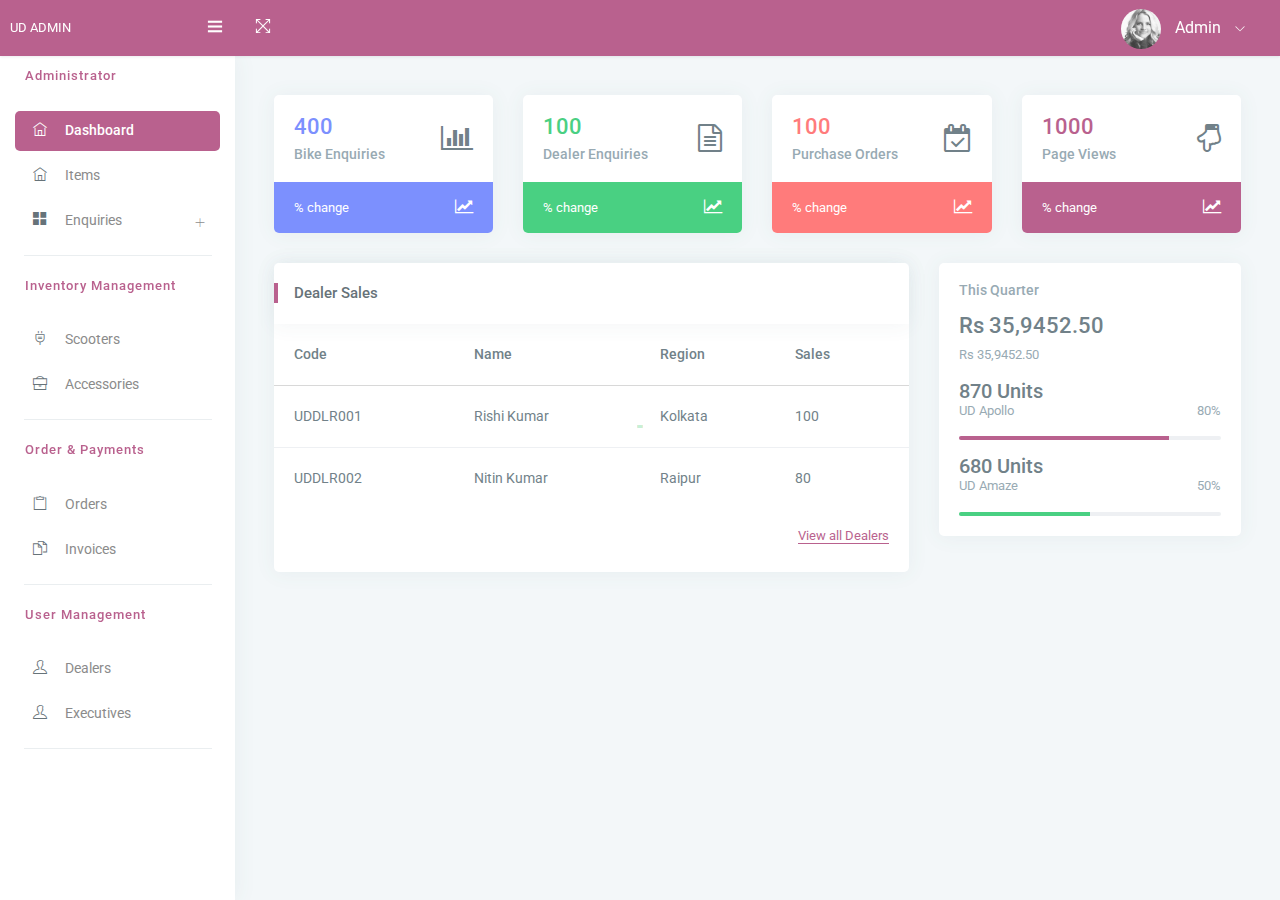
<file: ev-web-app/src/main/resources/templates/admin-dashboard.html>
<!DOCTYPE html>
<html lang="en" xmlns:th="http://www.thymeleaf.org">

<head>
    <title> UD Electric Admin </title>
      <meta charset="utf-8">
      <meta name="viewport" content="width=device-width, initial-scale=1.0, user-scalable=0, minimal-ui">
      <meta http-equiv="X-UA-Compatible" content="IE=edge" />
      <!-- Favicon icon -->
      <link rel="icon" href="assets/images/favicon.ico" type="image/x-icon">
      <!-- Google font-->     
      <link href="https://fonts.googleapis.com/css?family=Roboto:400,500" rel="stylesheet">
      <!-- Required Fremwork -->
      <link rel="stylesheet" type="text/css" href="../static/assets/css/bootstrap/css/bootstrap.min.css" th:href="@{/assets/css/bootstrap/css/bootstrap.min.css}">
      <!-- waves.css -->
      <link rel="stylesheet" href="../static/assets/pages/waves/css/waves.min.css" th:href="@{/assets/pages/waves/css/waves.min.css}" type="text/css" media="all">
      <!-- themify-icons line icon -->
      <link rel="stylesheet" type="text/css" href="../static/assets/icon/themify-icons/themify-icons.css" th:href="@{/assets/icon/themify-icons/themify-icons.css}">
      <!-- ico font -->
      <link rel="stylesheet" type="text/css" href="../static/assets/icon/icofont/css/icofont.css" th:href="@{/assets/icon/icofont/css/icofont.css}">
      <link rel="stylesheet" type="text/css"
	href="../static/assets/css/jquery.mCustomScrollbar.css" th:href="@{/assets/css/jquery.mCustomScrollbar.css}">
<!-- am chart export.css -->
<link rel="stylesheet"
	href="https://www.amcharts.com/lib/3/plugins/export/export.css"
	type="text/css" media="all" />
      <!-- Font Awesome -->
      <link rel="stylesheet" type="text/css" href="../static/assets/icon/font-awesome/css/font-awesome.min.css" th:href="@{/assets/icon/font-awesome/css/font-awesome.min.css}">
      <!-- Style.css -->
      <link rel="stylesheet" type="text/css" href="../static/assets/css/style.css" th:href="@{/assets/css/style.css}">
  </head>

<!-- Style.css -->
</head>

<body>
	<!-- Pre-loader start -->
	<div class="theme-loader">
		<div class="loader-track">
			<div class="preloader-wrapper">
				<div class="spinner-layer spinner-blue">
					<div class="circle-clipper left">
						<div class="circle"></div>
					</div>
					<div class="gap-patch">
						<div class="circle"></div>
					</div>
					<div class="circle-clipper right">
						<div class="circle"></div>
					</div>
				</div>
				<div class="spinner-layer spinner-red">
					<div class="circle-clipper left">
						<div class="circle"></div>
					</div>
					<div class="gap-patch">
						<div class="circle"></div>
					</div>
					<div class="circle-clipper right">
						<div class="circle"></div>
					</div>
				</div>

				<div class="spinner-layer spinner-yellow">
					<div class="circle-clipper left">
						<div class="circle"></div>
					</div>
					<div class="gap-patch">
						<div class="circle"></div>
					</div>
					<div class="circle-clipper right">
						<div class="circle"></div>
					</div>
				</div>

				<div class="spinner-layer spinner-green">
					<div class="circle-clipper left">
						<div class="circle"></div>
					</div>
					<div class="gap-patch">
						<div class="circle"></div>
					</div>
					<div class="circle-clipper right">
						<div class="circle"></div>
					</div>
				</div>
			</div>
		</div>
	</div>
	<!-- Pre-loader end -->
	<div id="pcoded" class="pcoded">
		<div class="pcoded-overlay-box"></div>
		<div class="pcoded-container navbar-wrapper">
			<nav class="navbar header-navbar pcoded-header">
				<div class="navbar-wrapper">
					<div class="navbar-logo">
						<a class="mobile-menu waves-effect waves-light"
							id="mobile-collapse" href="#!"> <i class="ti-menu"></i>
						</a>
						
						<a> UD Admin </a> <a
							class="mobile-options waves-effect waves-light"> <i
							class="ti-more"></i>
						</a>
					</div>

					<div class="navbar-container container-fluid">
						<ul class="nav-left">
							<li>
								<div class="sidebar_toggle">
									<a href="javascript:void(0)"><i class="ti-menu"></i></a>
								</div>
							</li>
							
							<li><a href="#!" onclick="javascript:toggleFullScreen()"
								class="waves-effect waves-light"> <i class="ti-fullscreen"></i>
							</a></li>
						</ul>
						<ul class="nav-right">
							
							<li class="user-profile header-notification"><a href="#!"
								class="waves-effect waves-light"> <img
									src="../static/assets/images/avatar-4.jpg" th:src="@{/assets/images/avatar-4.jpg}"class="img-radius"
									alt="User-Profile-Image"> <span>Admin</span> <i
									class="ti-angle-down"></i>
							</a>
								<ul class="show-notification profile-notification">
									<li class="waves-effect waves-light"><a href="#!"> <i
											class="ti-settings"></i> Settings
									</a></li>
									<li class="waves-effect waves-light"><a
										href="user-profile.html"> <i class="ti-user"></i> Profile
									</a></li>
									
									<li class="waves-effect waves-light"><a
										href="auth-normal-sign-in.html"> <i
											class="ti-layout-sidebar-left"></i> Logout
									</a></li>
								</ul></li>
						</ul>
					</div>
				</div>
			</nav>

			<div class="pcoded-main-container">
				<div class="pcoded-wrapper">
					<nav class="pcoded-navbar">
						<div class="sidebar_toggle">
							<a href="#"><i class="icon-close icons"></i></a>
						</div>
						<div class="pcoded-inner-navbar main-menu">

                            <div class="pcoded-navigation-label" >Administrator</div>
							<ul class="pcoded-item pcoded-left-item">
								<li class="active"><a th:href="@{/udadmin/dashboard}"
									class="waves-effect waves-dark"> <span class="pcoded-micon"><i
											class="ti-home"></i></span> <span class="pcoded-mtext"
										data-i18n="nav.dash.main">Dashboard</span> <span
										class="pcoded-mcaret"></span>
								</a></li>
								<li ><a th:href="@{/udadmin/items}"
									class="waves-effect waves-dark"> <span class="pcoded-micon"><i
											class="ti-home"></i></span> <span class="pcoded-mtext"
										data-i18n="nav.dash.main">Items</span> <span
										class="pcoded-mcaret"></span>
								</a></li>
								<li class="pcoded-hasmenu"><a href="javascript:void(0)"
									class="waves-effect waves-dark"> <span class="pcoded-micon"><i
											class="ti-layout-grid2-alt"></i></span> <span class="pcoded-mtext"
										data-i18n="nav.basic-components.main">Enquiries</span> <span
										class="pcoded-mcaret"></span>
								</a>
									<ul class="pcoded-submenu">
										<li ><a th:href="@{/udadmin/dealerenquiries}"
											class="waves-effect waves-dark"> <span
												class="pcoded-micon"><i class="ti-angle-right"></i></span> <span
												class="pcoded-mtext" data-i18n="nav.basic-components.alert">Dealers</span>
												<span class="pcoded-mcaret"></span>
										</a></li>
										
										<li ><a href="accordion.html"
											class="waves-effect waves-dark"> <span
												class="pcoded-micon"><i class="ti-angle-right"></i></span> <span
												class="pcoded-mtext" data-i18n="nav.basic-components.alert">Scooters</span>
												<span class="pcoded-mcaret"></span>
										</a></li>
										
									</ul></li>
									
							</ul>
							
							
							<div class="pcoded-navigation-label" >Inventory Management</div>
							<ul class="pcoded-item pcoded-left-item">
								<li><a href="index.html"
									class="waves-effect waves-dark"> <span class="pcoded-micon"><i
											class="ti-plug"></i></span> <span class="pcoded-mtext"
										data-i18n="nav.dash.main">Scooters</span> <span
										class="pcoded-mcaret"></span>
								</a></li>
								<li ><a href="index.html"
									class="waves-effect waves-dark"> <span class="pcoded-micon"><i
											class="ti-briefcase"></i></span> <span class="pcoded-mtext"
										data-i18n="nav.dash.main">Accessories</span> <span
										class="pcoded-mcaret"></span>
								</a></li>
								
							</ul>
							<div class="pcoded-navigation-label" >Order & Payments</div>
							<ul class="pcoded-item pcoded-left-item">
								<li><a href="index.html"
									class="waves-effect waves-dark"> <span class="pcoded-micon"><i
											class="ti-clipboard"></i></span> <span class="pcoded-mtext"
										data-i18n="nav.dash.main">Orders</span> <span
										class="pcoded-mcaret"></span>
								</a></li>
								<li ><a href="index.html"
									class="waves-effect waves-dark"> <span class="pcoded-micon"><i
											class="ti-files"></i></span> <span class="pcoded-mtext"
										data-i18n="nav.dash.main">Invoices</span> <span
										class="pcoded-mcaret"></span>
								</a></li>
								
							</ul>
							<div class="pcoded-navigation-label" >User Management</div>
							<ul class="pcoded-item pcoded-left-item">
								<li ><a href="index.html"
									class="waves-effect waves-dark"> <span class="pcoded-micon"><i
											class="ti-user"></i></span> <span class="pcoded-mtext"
										data-i18n="nav.dash.main">Dealers</span> <span
										class="pcoded-mcaret"></span>
								</a></li>
								<li><a href="index.html"
									class="waves-effect waves-dark"> <span class="pcoded-micon"><i
											class="ti-user"></i></span> <span class="pcoded-mtext"
										data-i18n="nav.dash.main">Executives</span> <span
										class="pcoded-mcaret"></span>
								</a></li>
								
							</ul>
						</div>
					</nav>
					<div class="pcoded-content">
					<!-- <div class="page-header">
                        <div class="page-block">
                            <div class="row align-items-center">
                               
                                <div class="col-md-12">
                                    <ul class="breadcrumb-title">
                                        <li class="breadcrumb-item">
                                            <a href="index.html"> <i class="fa fa-home"></i> Dashboard </a>
                                        </li>
                                        
                                    </ul>
                                </div>
                            </div>
                        </div>
                    </div> -->
						<!-- Page-header end -->
						<div class="pcoded-inner-content">
							<!-- Main-body start -->
							<div class="main-body">
								
								<div class="page-wrapper">
									<!-- Page-body start -->
									<div class="page-body">
										<div class="row">
											<!-- task, page, download counter  start -->
											<div class="col-xl-3 col-md-6">
												<div class="card">
													<div class="card-block">
														<div class="row align-items-center">
															<div class="col-8">
																<h4 class="text-c-purple">400</h4>
																<h6 class="text-muted m-b-0">Bike Enquiries</h6>
															</div>
															<div class="col-4 text-right">
																<i class="fa fa-bar-chart f-28"></i>
															</div>
														</div>
													</div>
													<div class="card-footer bg-c-purple">
														<div class="row align-items-center">
															<div class="col-9">
																<p class="text-white m-b-0">% change</p>
															</div>
															<div class="col-3 text-right">
																<i class="fa fa-line-chart text-white f-16"></i>
															</div>
														</div>

													</div>
												</div>
											</div>
											<div class="col-xl-3 col-md-6">
												<div class="card">
													<div class="card-block">
														<div class="row align-items-center">
															<div class="col-8">
																<h4 class="text-c-green">100</h4>
																<h6 class="text-muted m-b-0">Dealer Enquiries</h6>
															</div>
															<div class="col-4 text-right">
																<i class="fa fa-file-text-o f-28"></i>
															</div>
														</div>
													</div>
													<div class="card-footer bg-c-green">
														<div class="row align-items-center">
															<div class="col-9">
																<p class="text-white m-b-0">% change</p>
															</div>
															<div class="col-3 text-right">
																<i class="fa fa-line-chart text-white f-16"></i>
															</div>
														</div>
													</div>
												</div>
											</div>
											<div class="col-xl-3 col-md-6">
												<div class="card">
													<div class="card-block">
														<div class="row align-items-center">
															<div class="col-8">
																<h4 class="text-c-red">100</h4>
																<h6 class="text-muted m-b-0">Purchase Orders</h6>
															</div>
															<div class="col-4 text-right">
																<i class="fa fa-calendar-check-o f-28"></i>
															</div>
														</div>
													</div>
													<div class="card-footer bg-c-red">
														<div class="row align-items-center">
															<div class="col-9">
																<p class="text-white m-b-0">% change</p>
															</div>
															<div class="col-3 text-right">
																<i class="fa fa-line-chart text-white f-16"></i>
															</div>
														</div>
													</div>
												</div>
											</div>
											<div class="col-xl-3 col-md-6">
												<div class="card">
													<div class="card-block">
														<div class="row align-items-center">
															<div class="col-8">
																<h4 class="text-c-blue">1000</h4>
																<h6 class="text-muted m-b-0">Page Views</h6>
															</div>
															<div class="col-4 text-right">
																<i class="fa fa-hand-o-down f-28"></i>
															</div>
														</div>
													</div>
													<div class="card-footer bg-c-blue">
														<div class="row align-items-center">
															<div class="col-9">
																<p class="text-white m-b-0">% change</p>
															</div>
															<div class="col-3 text-right">
																<i class="fa fa-line-chart text-white f-16"></i>
															</div>
														</div>
													</div>
												</div>
											</div>
											<!-- task, page, download counter  end -->
											<div class="col-xl-8 col-md-12">
												<div class="card table-card">
													<div class="card-header">
														<h5>Dealer Sales</h5>
													
													</div>
													<div class="card-block">
														<div class="table-responsive">
															<table class="table table-hover">
																<thead>
																	<tr>
																		<th>Code</th>
																		<th>Name</th>
																		<th>Region</th>
																		<th>Sales</th>
																	</tr>
																</thead>
																<tbody>
																	<tr>
																		<td>UDDLR001</td>
																		<td>Rishi Kumar</td>
																		<td>Kolkata</td>
																		<td>100</td>
																	</tr>
																	<tr>
																		<td>UDDLR002</td>
																		<td>Nitin Kumar</td>
																		<td>Raipur</td>
																		<td>80</td>
																	</tr>
																	
								
																</tbody>
															</table>
															<div class="text-right m-r-20">
																<a href="#!" class=" b-b-primary text-primary">View
																	all Dealers</a>
															</div>
														</div>
													</div>
												</div>
											</div>

											<div class="col-xl-4 col-md-12">

												<div class="card quater-card">
													<div class="card-block">
														<h6 class="text-muted m-b-15">This Quarter</h6>
														<h4>Rs 35,9452.50</h4>
														<p class="text-muted">Rs 35,9452.50</p>
														<h5>870 Units</h5>
														<p class="text-muted">
															UD Apollo<span class="f-right">80%</span>
														</p>
														<div class="progress">
															<div class="progress-bar bg-c-blue" style="width: 80%"></div>
														</div>
														<h5 class="m-t-15">680 Units</h5>
														<p class="text-muted">
															UD Amaze<span class="f-right">50%</span>
														</p>
														<div class="progress">
															<div class="progress-bar bg-c-green" style="width: 50%"></div>
														</div>
													</div>
												</div>
											</div>
											<!--  sale analytics end -->


											<!--  project and team member end -->
										</div>
									</div>
									<!-- Page-body end -->
								</div>
								<div id="styleSelector"></div>
							</div>
						</div>
					</div>
				</div>
			</div>
		</div>
	</div>


	<!-- Required Jquery -->
	<script type="text/javascript" src="../static/assets/js/jquery/jquery.min.js" th:src="@{/assets/js/jquery/jquery.min.js}"></script>
	<script type="text/javascript"
		src="../static/assets/js/jquery-ui/jquery-ui.min.js" th:src="@{/assets/js/jquery-ui/jquery-ui.min.js}"></script>
	<script type="text/javascript" src="../static/assets/js/popper.js/popper.min.js" th:src="@{/assets/js/popper.js/popper.min.js}"></script>
	<script type="text/javascript"
		src="../static/assets/js/bootstrap/js/bootstrap.min.js" th:src="@{/assets/js/bootstrap/js/bootstrap.min.js}"></script>
	<script type="text/javascript" src="../static/assets/pages/widget/excanvas.js" th:src="@{/assets/pages/widget/excanvas.js}"></script>
	<!-- waves js -->
	<script src="../static/assets/pages/waves/js/waves.min.js" th:src="@{/assets/pages/waves/js/waves.min.js}"></script>
	<!-- jquery slimscroll js -->
	<script type="text/javascript"
		src="../static/assets/js/jquery-slimscroll/jquery.slimscroll.js" th:src="@{/assets/js/jquery-slimscroll/jquery.slimscroll.js}"></script>
	<!-- modernizr js -->
	<script type="text/javascript" src="../static/assets/js/modernizr/modernizr.js" th:src="@{/assets/js/modernizr/modernizr.js}"></script>
	<!-- slimscroll js -->
	<script type="text/javascript" src="../static/assets/js/SmoothScroll.js" th:src="@{/assets/js/SmoothScroll.js}"></script>
	<script src="../static/assets/js/jquery.mCustomScrollbar.concat.min.js" th:src="@{/assets/js/jquery.mCustomScrollbar.concat.min.js}"></script>
	<!-- Chart js -->
	<script type="text/javascript" src="../static/assets/js/chart.js/Chart.js" th:src="@{/assets/js/chart.js/Chart.js}"></script>
	<!-- amchart js -->
	<script src="https://www.amcharts.com/lib/3/amcharts.js"></script>
	<script src="../static/assets/pages/widget/amchart/gauge.js" th:src="@{/assets/pages/widget/amchart/gauge.js}"></script>
	<script src="../static/assets/pages/widget/amchart/serial.js" th:src="@{/assets/pages/widget/amchart/serial.js}"></script>
	<script src="../static/assets/pages/widget/amchart/light.js" th:src="@{/assets/pages/widget/amchart/light.js}"></script>
	<script src="../static/assets/pages/widget/amchart/pie.min.js" th:src="@{/assets/pages/widget/amchart/pie.min.js}"></script>
	<script
		src="https://www.amcharts.com/lib/3/plugins/export/export.min.js" ></script>
	<!-- menu js -->
	<script src="../static/assets/js/pcoded.min.js" th:src="@{/assets/js/pcoded.min.js}"></script>
	<script src="../static/assets/js/vertical-layout.min.js" th:src="@{/assets/js/vertical-layout.min.js}"></script>
	<!-- custom js -->
	<script type="text/javascript"
		src="../static/assets/pages/dashboard/custom-dashboard.js" th:src="@{/assets/pages/dashboard/custom-dashboard.js}"></script>
	<script type="text/javascript" src="../static/assets/js/script.js" th:src="@{/assets/js/script.js}"></script>
</body>

</html>
</file>
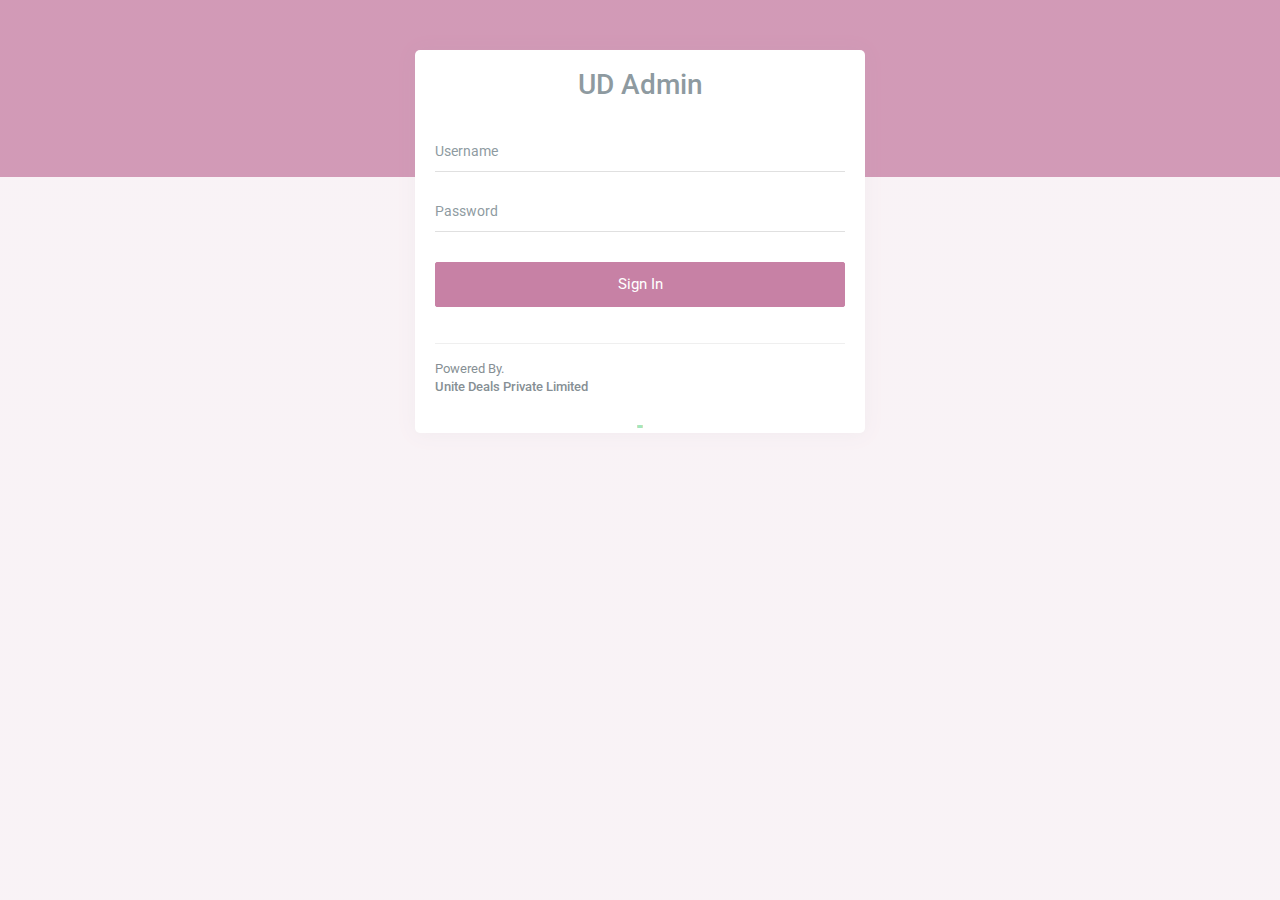
<file: ev-web-app/src/main/resources/templates/admin-sign-in.html>
<!DOCTYPE html>
<html lang="en" xmlns:th="http://www.thymeleaf.org">


<head>
    <title> UD Electric Admin </title>
      <meta charset="utf-8">
      <meta name="viewport" content="width=device-width, initial-scale=1.0, user-scalable=0, minimal-ui">
      <meta http-equiv="X-UA-Compatible" content="IE=edge" />
      <!-- Favicon icon -->
      <link rel="icon" href="assets/images/favicon.ico" type="image/x-icon">
      <!-- Google font-->     
      <link href="https://fonts.googleapis.com/css?family=Roboto:400,500" rel="stylesheet">
      <!-- Required Fremwork -->
      <link rel="stylesheet" type="text/css" href="../static/assets/css/bootstrap/css/bootstrap.min.css" th:href="@{/assets/css/bootstrap/css/bootstrap.min.css}">
      <!-- waves.css -->
      <link rel="stylesheet" href="../static/assets/pages/waves/css/waves.min.css" th:href="@{/assets/pages/waves/css/waves.min.css}" type="text/css" media="all">
      <!-- themify-icons line icon -->
      <link rel="stylesheet" type="text/css" href="../static/assets/icon/themify-icons/themify-icons.css" th:href="@{/assets/icon/themify-icons/themify-icons.css}">
      <!-- ico font -->
      <link rel="stylesheet" type="text/css" href="../static/assets/icon/icofont/css/icofont.css" th:href="@{/assets/icon/icofont/css/icofont.css}">
      <!-- Font Awesome -->
      <link rel="stylesheet" type="text/css" href="../static/assets/icon/font-awesome/css/font-awesome.min.css" th:href="@{/assets/icon/font-awesome/css/font-awesome.min.css}">
      <!-- Style.css -->
      <link rel="stylesheet" type="text/css" href="../static/assets/css/style.css" th:href="@{/assets/css/style.css}">
  </head>

  <body themebg-pattern="theme1">
  <!-- Pre-loader start -->
  <div class="theme-loader">
      <div class="loader-track">
          <div class="preloader-wrapper">
              <div class="spinner-layer spinner-blue">
                  <div class="circle-clipper left">
                      <div class="circle"></div>
                  </div>
                  <div class="gap-patch">
                      <div class="circle"></div>
                  </div>
                  <div class="circle-clipper right">
                      <div class="circle"></div>
                  </div>
              </div>
              <div class="spinner-layer spinner-red">
                  <div class="circle-clipper left">
                      <div class="circle"></div>
                  </div>
                  <div class="gap-patch">
                      <div class="circle"></div>
                  </div>
                  <div class="circle-clipper right">
                      <div class="circle"></div>
                  </div>
              </div>
            
              <div class="spinner-layer spinner-yellow">
                  <div class="circle-clipper left">
                      <div class="circle"></div>
                  </div>
                  <div class="gap-patch">
                      <div class="circle"></div>
                  </div>
                  <div class="circle-clipper right">
                      <div class="circle"></div>
                  </div>
              </div>
            
              <div class="spinner-layer spinner-green">
                  <div class="circle-clipper left">
                      <div class="circle"></div>
                  </div>
                  <div class="gap-patch">
                      <div class="circle"></div>
                  </div>
                  <div class="circle-clipper right">
                      <div class="circle"></div>
                  </div>
              </div>
          </div>
      </div>
  </div>
  <!-- Pre-loader end -->

    <section class="login-block">
        <!-- Container-fluid starts -->
        <div class="container">
            <div class="row">
                <div class="col-sm-12">
                    <!-- Authentication card start -->
                        <form class="md-float-material form-material" action="#" th:action="@{/udadmin/login}" th:object="${loginModel}" method="post">
                            <div class="text-center">
                                
                            </div>
                            <div class="auth-box card">
                                <div class="card-block">
                                    <div class="row m-b-20">
                                        <div class="col-md-12">
                                            <h3 class="text-center">UD Admin</h3>
                                        </div>
                                    </div>
                                    <div class="form-group form-primary">
                                        <input type="text" name="email" class="form-control" required="" th:field="*{username}">
                                        <span class="form-bar"></span>
                                        <label class="float-label">Username</label>
                                    </div>
                                    <div class="form-group form-primary">
                                        <input type="password" name="password" class="form-control" required="" th:field="*{password}">
                                        <span class="form-bar"></span>
                                        <label class="float-label">Password</label>
                                    </div>
                                  
                                    <div class="row m-t-30">
                                        <div class="col-md-12">
                                            <button type="submit" class="btn btn-primary btn-md btn-block waves-effect waves-light text-center m-b-20">Sign in</button>
                                        </div>
                                    </div>
                                    <hr/>
                                    <div class="row">
                                        <div class="col-md-10">
                                            <p class="text-inverse text-left m-b-0">Powered By.</p>
                                            <p class="text-inverse text-left"><a href="index.html"><b>Unite Deals Private Limited</b></a></p>
                                        </div>
                                        <div class="col-md-2">
                                        </div>
                                    </div>
                                </div>
                            </div>
                        </form>
                        <!-- end of form -->
                </div>
                <!-- end of col-sm-12 -->
            </div>
            <!-- end of row -->
        </div>
        <!-- end of container-fluid -->
    </section>
 
    <script type="text/javascript" src="../static/assets/js/jquery/jquery.min.js" th:src="@{/assets/js/jquery/jquery.min.js}"></script>    
     <script type="text/javascript" src="../static/assets/js/jquery-ui/jquery-ui.min.js" th:src="@{/assets/js/jquery-ui/jquery-ui.min.js}"></script>     
     <script type="text/javascript" src="../static/assets/js/popper.js/popper.min.js" th:src="@{/assets/js/popper.js/popper.min.js}"></script>     
     <script type="text/javascript" src="../static/assets/js/bootstrap/js/bootstrap.min.js" th:src="@{/assets/js/bootstrap/js/bootstrap.min.js}"></script>
<!-- waves js -->
<script src="../static/assets/pages/waves/js/waves.min.js" th:src="@{/assets/pages/waves/js/waves.min.js}"></script>
<!-- jquery slimscroll js -->
<script type="text/javascript" src="../static/assets/js/jquery-slimscroll/jquery.slimscroll.js" th:src="@{/assets/js/jquery-slimscroll/jquery.slimscroll.js}"></script>
<!-- modernizr js -->
    <script type="text/javascript" src="../static/assets/js/SmoothScroll.js" th:src="@{/assets/js/SmoothScroll.js}"></script>    
     <script src="../static/assets/js/jquery.mCustomScrollbar.concat.min.js" th:src="@{/assets/js/jquery.mCustomScrollbar.concat.min.js}"></script>
<!-- i18next.min.js -->
<script type="text/javascript" src="../static/assets/js/common-pages.js" th:src="@{/assets/js/common-pages.js}"></script>
</body>

</html>
</file>
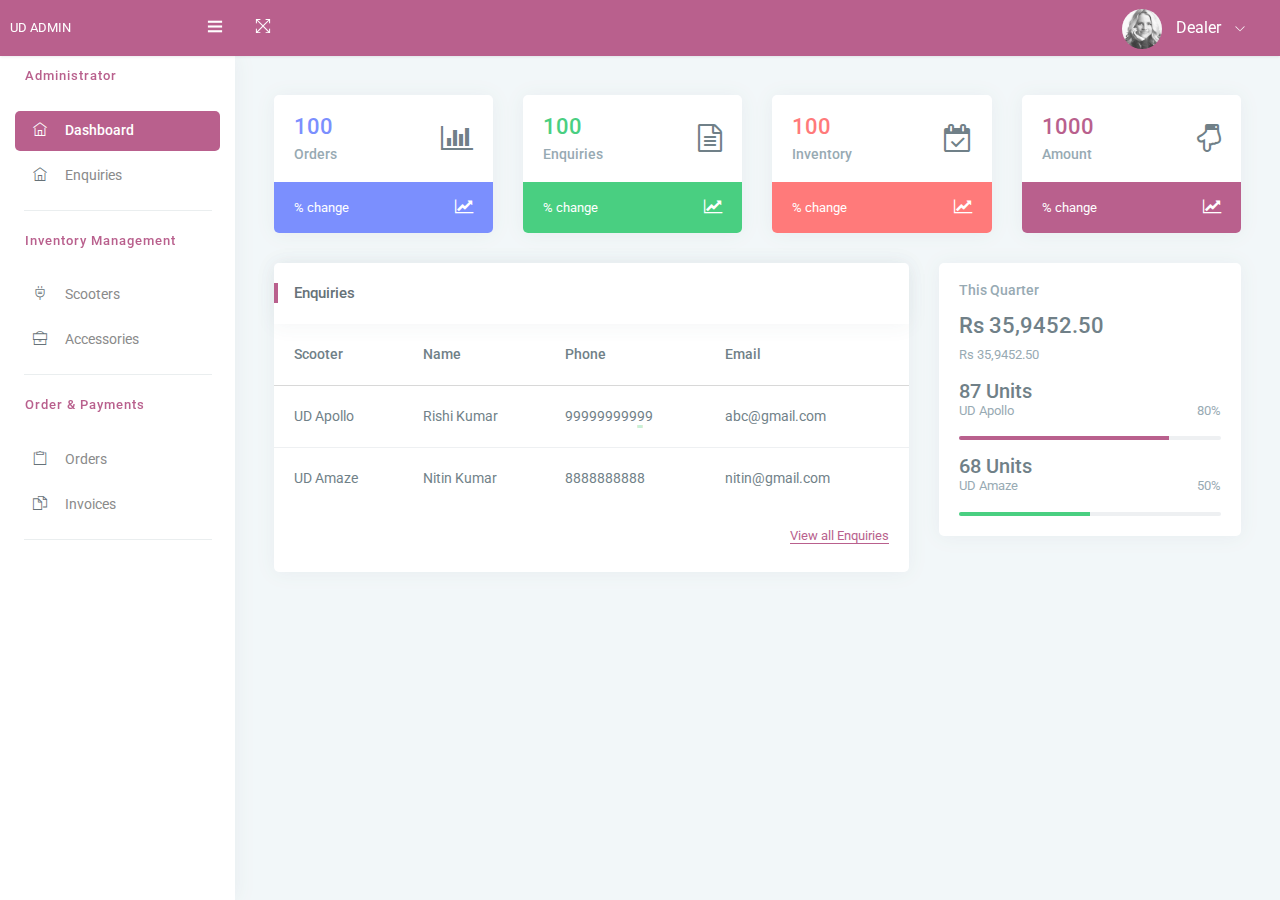
<file: ev-web-app/src/main/resources/templates/dealer-dashboard.html>
<!DOCTYPE html>
<html lang="en" xmlns:th="http://www.thymeleaf.org">

<head>
    <title> UD Electric Dealer </title>
      <meta charset="utf-8">
      <meta name="viewport" content="width=device-width, initial-scale=1.0, user-scalable=0, minimal-ui">
      <meta http-equiv="X-UA-Compatible" content="IE=edge" />
      <!-- Favicon icon -->
      <link rel="icon" href="assets/images/favicon.ico" type="image/x-icon">
      <!-- Google font-->     
      <link href="https://fonts.googleapis.com/css?family=Roboto:400,500" rel="stylesheet">
      <!-- Required Fremwork -->
      <link rel="stylesheet" type="text/css" href="../static/assets/css/bootstrap/css/bootstrap.min.css" th:href="@{/assets/css/bootstrap/css/bootstrap.min.css}">
      <!-- waves.css -->
      <link rel="stylesheet" href="../static/assets/pages/waves/css/waves.min.css" th:href="@{/assets/pages/waves/css/waves.min.css}" type="text/css" media="all">
      <!-- themify-icons line icon -->
      <link rel="stylesheet" type="text/css" href="../static/assets/icon/themify-icons/themify-icons.css" th:href="@{/assets/icon/themify-icons/themify-icons.css}">
      <!-- ico font -->
      <link rel="stylesheet" type="text/css" href="../static/assets/icon/icofont/css/icofont.css" th:href="@{/assets/icon/icofont/css/icofont.css}">
      <link rel="stylesheet" type="text/css"
	href="../static/assets/css/jquery.mCustomScrollbar.css" th:href="@{/assets/css/jquery.mCustomScrollbar.css}">
<!-- am chart export.css -->
<link rel="stylesheet"
	href="https://www.amcharts.com/lib/3/plugins/export/export.css"
	type="text/css" media="all" />
      <!-- Font Awesome -->
      <link rel="stylesheet" type="text/css" href="../static/assets/icon/font-awesome/css/font-awesome.min.css" th:href="@{/assets/icon/font-awesome/css/font-awesome.min.css}">
      <!-- Style.css -->
      <link rel="stylesheet" type="text/css" href="../static/assets/css/style.css" th:href="@{/assets/css/style.css}">
  </head>

<!-- Style.css -->
</head>

<body>
	<!-- Pre-loader start -->
	<div class="theme-loader">
		<div class="loader-track">
			<div class="preloader-wrapper">
				<div class="spinner-layer spinner-blue">
					<div class="circle-clipper left">
						<div class="circle"></div>
					</div>
					<div class="gap-patch">
						<div class="circle"></div>
					</div>
					<div class="circle-clipper right">
						<div class="circle"></div>
					</div>
				</div>
				<div class="spinner-layer spinner-red">
					<div class="circle-clipper left">
						<div class="circle"></div>
					</div>
					<div class="gap-patch">
						<div class="circle"></div>
					</div>
					<div class="circle-clipper right">
						<div class="circle"></div>
					</div>
				</div>

				<div class="spinner-layer spinner-yellow">
					<div class="circle-clipper left">
						<div class="circle"></div>
					</div>
					<div class="gap-patch">
						<div class="circle"></div>
					</div>
					<div class="circle-clipper right">
						<div class="circle"></div>
					</div>
				</div>

				<div class="spinner-layer spinner-green">
					<div class="circle-clipper left">
						<div class="circle"></div>
					</div>
					<div class="gap-patch">
						<div class="circle"></div>
					</div>
					<div class="circle-clipper right">
						<div class="circle"></div>
					</div>
				</div>
			</div>
		</div>
	</div>
	<!-- Pre-loader end -->
	<div id="pcoded" class="pcoded">
		<div class="pcoded-overlay-box"></div>
		<div class="pcoded-container navbar-wrapper">
			<nav class="navbar header-navbar pcoded-header">
				<div class="navbar-wrapper">
					<div class="navbar-logo">
						<a class="mobile-menu waves-effect waves-light"
							id="mobile-collapse" href="#!"> <i class="ti-menu"></i>
						</a>
						
						<a> UD Admin </a> <a
							class="mobile-options waves-effect waves-light"> <i
							class="ti-more"></i>
						</a>
					</div>

					<div class="navbar-container container-fluid">
						<ul class="nav-left">
							<li>
								<div class="sidebar_toggle">
									<a href="javascript:void(0)"><i class="ti-menu"></i></a>
								</div>
							</li>
							
							<li><a href="#!" onclick="javascript:toggleFullScreen()"
								class="waves-effect waves-light"> <i class="ti-fullscreen"></i>
							</a></li>
						</ul>
						<ul class="nav-right">
							
							<li class="user-profile header-notification"><a href="#!"
								class="waves-effect waves-light"> <img
									src="../static/assets/images/avatar-4.jpg" th:src="@{/assets/images/avatar-4.jpg}"class="img-radius"
									alt="User-Profile-Image"> <span>Dealer</span> <i
									class="ti-angle-down"></i>
							</a>
								<ul class="show-notification profile-notification">
									<li class="waves-effect waves-light"><a href="#!"> <i
											class="ti-settings"></i> Settings
									</a></li>
									<li class="waves-effect waves-light"><a
										href="user-profile.html"> <i class="ti-user"></i> Profile
									</a></li>
									
									<li class="waves-effect waves-light"><a
										href="auth-normal-sign-in.html"> <i
											class="ti-layout-sidebar-left"></i> Logout
									</a></li>
								</ul></li>
						</ul>
					</div>
				</div>
			</nav>

			<div class="pcoded-main-container">
				<div class="pcoded-wrapper">
					<nav class="pcoded-navbar">
						<div class="sidebar_toggle">
							<a href="#"><i class="icon-close icons"></i></a>
						</div>
						<div class="pcoded-inner-navbar main-menu">

                            <div class="pcoded-navigation-label" >Administrator</div>
							<ul class="pcoded-item pcoded-left-item">
								<li class="active"><a href="index.html"
									class="waves-effect waves-dark"> <span class="pcoded-micon"><i
											class="ti-home"></i></span> <span class="pcoded-mtext"
										data-i18n="nav.dash.main">Dashboard</span> <span
										class="pcoded-mcaret"></span>
								</a></li>
								<li ><a href="index.html"
									class="waves-effect waves-dark"> <span class="pcoded-micon"><i
											class="ti-home"></i></span> <span class="pcoded-mtext"
										data-i18n="nav.dash.main">Enquiries</span> <span
										class="pcoded-mcaret"></span>
								</a></li>
								
							</ul>
							
							<div class="pcoded-navigation-label" >Inventory Management</div>
							<ul class="pcoded-item pcoded-left-item">
								<li><a href="index.html"
									class="waves-effect waves-dark"> <span class="pcoded-micon"><i
											class="ti-plug"></i></span> <span class="pcoded-mtext"
										data-i18n="nav.dash.main">Scooters</span> <span
										class="pcoded-mcaret"></span>
								</a></li>
								<li ><a href="index.html"
									class="waves-effect waves-dark"> <span class="pcoded-micon"><i
											class="ti-briefcase"></i></span> <span class="pcoded-mtext"
										data-i18n="nav.dash.main">Accessories</span> <span
										class="pcoded-mcaret"></span>
								</a></li>
								
							</ul>
							<div class="pcoded-navigation-label" >Order & Payments</div>
							<ul class="pcoded-item pcoded-left-item">
								<li><a href="index.html"
									class="waves-effect waves-dark"> <span class="pcoded-micon"><i
											class="ti-clipboard"></i></span> <span class="pcoded-mtext"
										data-i18n="nav.dash.main">Orders</span> <span
										class="pcoded-mcaret"></span>
								</a></li>
								<li ><a href="index.html"
									class="waves-effect waves-dark"> <span class="pcoded-micon"><i
											class="ti-files"></i></span> <span class="pcoded-mtext"
										data-i18n="nav.dash.main">Invoices</span> <span
										class="pcoded-mcaret"></span>
								</a></li>
								
							</ul>
							
						</div>
					</nav>
					<div class="pcoded-content">
					<!-- <div class="page-header">
                        <div class="page-block">
                            <div class="row align-items-center">
                               
                                <div class="col-md-12">
                                    <ul class="breadcrumb-title">
                                        <li class="breadcrumb-item">
                                            <a href="index.html"> <i class="fa fa-home"></i> Dashboard </a>
                                        </li>
                                        
                                    </ul>
                                </div>
                            </div>
                        </div>
                    </div> -->
						<!-- Page-header end -->
						<div class="pcoded-inner-content">
							<!-- Main-body start -->
							<div class="main-body">
								
								<div class="page-wrapper">
									<!-- Page-body start -->
									<div class="page-body">
										<div class="row">
											<!-- task, page, download counter  start -->
											<div class="col-xl-3 col-md-6">
												<div class="card">
													<div class="card-block">
														<div class="row align-items-center">
															<div class="col-8">
																<h4 class="text-c-purple">100</h4>
																<h6 class="text-muted m-b-0">Orders</h6>
															</div>
															<div class="col-4 text-right">
																<i class="fa fa-bar-chart f-28"></i>
															</div>
														</div>
													</div>
													<div class="card-footer bg-c-purple">
														<div class="row align-items-center">
															<div class="col-9">
																<p class="text-white m-b-0">% change</p>
															</div>
															<div class="col-3 text-right">
																<i class="fa fa-line-chart text-white f-16"></i>
															</div>
														</div>

													</div>
												</div>
											</div>
											<div class="col-xl-3 col-md-6">
												<div class="card">
													<div class="card-block">
														<div class="row align-items-center">
															<div class="col-8">
																<h4 class="text-c-green">100</h4>
																<h6 class="text-muted m-b-0">Enquiries</h6>
															</div>
															<div class="col-4 text-right">
																<i class="fa fa-file-text-o f-28"></i>
															</div>
														</div>
													</div>
													<div class="card-footer bg-c-green">
														<div class="row align-items-center">
															<div class="col-9">
																<p class="text-white m-b-0">% change</p>
															</div>
															<div class="col-3 text-right">
																<i class="fa fa-line-chart text-white f-16"></i>
															</div>
														</div>
													</div>
												</div>
											</div>
											<div class="col-xl-3 col-md-6">
												<div class="card">
													<div class="card-block">
														<div class="row align-items-center">
															<div class="col-8">
																<h4 class="text-c-red">100</h4>
																<h6 class="text-muted m-b-0">Inventory</h6>
															</div>
															<div class="col-4 text-right">
																<i class="fa fa-calendar-check-o f-28"></i>
															</div>
														</div>
													</div>
													<div class="card-footer bg-c-red">
														<div class="row align-items-center">
															<div class="col-9">
																<p class="text-white m-b-0">% change</p>
															</div>
															<div class="col-3 text-right">
																<i class="fa fa-line-chart text-white f-16"></i>
															</div>
														</div>
													</div>
												</div>
											</div>
											<div class="col-xl-3 col-md-6">
												<div class="card">
													<div class="card-block">
														<div class="row align-items-center">
															<div class="col-8">
																<h4 class="text-c-blue">1000</h4>
																<h6 class="text-muted m-b-0">Amount</h6>
															</div>
															<div class="col-4 text-right">
																<i class="fa fa-hand-o-down f-28"></i>
															</div>
														</div>
													</div>
													<div class="card-footer bg-c-blue">
														<div class="row align-items-center">
															<div class="col-9">
																<p class="text-white m-b-0">% change</p>
															</div>
															<div class="col-3 text-right">
																<i class="fa fa-line-chart text-white f-16"></i>
															</div>
														</div>
													</div>
												</div>
											</div>
											<!-- task, page, download counter  end -->
											<div class="col-xl-8 col-md-12">
												<div class="card table-card">
													<div class="card-header">
														<h5>Enquiries</h5>
													
													</div>
													<div class="card-block">
														<div class="table-responsive">
															<table class="table table-hover">
																<thead>
																	<tr>
																		<th>Scooter</th>
																		<th>Name</th>
																		<th>Phone</th>
																		<th>Email</th>
																	</tr>
																</thead>
																<tbody>
																	<tr>
																		<td>UD Apollo</td>
																		<td>Rishi Kumar</td>
																		<td>99999999999</td>
																		<td>abc@gmail.com</td>
																	</tr>
																	<tr>
																		<td>UD Amaze</td>
																		<td>Nitin Kumar</td>
																		<td>8888888888</td>
																		<td>nitin@gmail.com</td>
																	</tr>
																	
								
																</tbody>
															</table>
															<div class="text-right m-r-20">
																<a href="#!" class=" b-b-primary text-primary">View
																	all Enquiries</a>
															</div>
														</div>
													</div>
												</div>
											</div>

											<div class="col-xl-4 col-md-12">

												<div class="card quater-card">
													<div class="card-block">
														<h6 class="text-muted m-b-15">This Quarter</h6>
														<h4>Rs 35,9452.50</h4>
														<p class="text-muted">Rs 35,9452.50</p>
														<h5>87 Units</h5>
														<p class="text-muted">
															UD Apollo<span class="f-right">80%</span>
														</p>
														<div class="progress">
															<div class="progress-bar bg-c-blue" style="width: 80%"></div>
														</div>
														<h5 class="m-t-15">68 Units</h5>
														<p class="text-muted">
															UD Amaze<span class="f-right">50%</span>
														</p>
														<div class="progress">
															<div class="progress-bar bg-c-green" style="width: 50%"></div>
														</div>
													</div>
												</div>
											</div>
											<!--  sale analytics end -->


											<!--  project and team member end -->
										</div>
									</div>
									<!-- Page-body end -->
								</div>
								<div id="styleSelector"></div>
							</div>
						</div>
					</div>
				</div>
			</div>
		</div>
	</div>


	<!-- Required Jquery -->
	<script type="text/javascript" src="../static/assets/js/jquery/jquery.min.js" th:src="@{/assets/js/jquery/jquery.min.js}"></script>
	<script type="text/javascript"
		src="../static/assets/js/jquery-ui/jquery-ui.min.js" th:src="@{/assets/js/jquery-ui/jquery-ui.min.js}"></script>
	<script type="text/javascript" src="../static/assets/js/popper.js/popper.min.js" th:src="@{/assets/js/popper.js/popper.min.js}"></script>
	<script type="text/javascript"
		src="../static/assets/js/bootstrap/js/bootstrap.min.js" th:src="@{/assets/js/bootstrap/js/bootstrap.min.js}"></script>
	<script type="text/javascript" src="../static/assets/pages/widget/excanvas.js" th:src="@{/assets/pages/widget/excanvas.js}"></script>
	<!-- waves js -->
	<script src="../static/assets/pages/waves/js/waves.min.js" th:src="@{/assets/pages/waves/js/waves.min.js}"></script>
	<!-- jquery slimscroll js -->
	<script type="text/javascript"
		src="../static/assets/js/jquery-slimscroll/jquery.slimscroll.js" th:src="@{/assets/js/jquery-slimscroll/jquery.slimscroll.js}"></script>
	<!-- modernizr js -->
	<script type="text/javascript" src="../static/assets/js/modernizr/modernizr.js" th:src="@{/assets/js/modernizr/modernizr.js}"></script>
	<!-- slimscroll js -->
	<script type="text/javascript" src="../static/assets/js/SmoothScroll.js" th:src="@{/assets/js/SmoothScroll.js}"></script>
	<script src="../static/assets/js/jquery.mCustomScrollbar.concat.min.js" th:src="@{/assets/js/jquery.mCustomScrollbar.concat.min.js}"></script>
	<!-- Chart js -->
	<script type="text/javascript" src="../static/assets/js/chart.js/Chart.js" th:src="@{/assets/js/chart.js/Chart.js}"></script>
	<!-- amchart js -->
	<script src="https://www.amcharts.com/lib/3/amcharts.js"></script>
	<script src="../static/assets/pages/widget/amchart/gauge.js" th:src="@{/assets/pages/widget/amchart/gauge.js}"></script>
	<script src="../static/assets/pages/widget/amchart/serial.js" th:src="@{/assets/pages/widget/amchart/serial.js}"></script>
	<script src="../static/assets/pages/widget/amchart/light.js" th:src="@{/assets/pages/widget/amchart/light.js}"></script>
	<script src="../static/assets/pages/widget/amchart/pie.min.js" th:src="@{/assets/pages/widget/amchart/pie.min.js}"></script>
	<script
		src="https://www.amcharts.com/lib/3/plugins/export/export.min.js" ></script>
	<!-- menu js -->
	<script src="../static/assets/js/pcoded.min.js" th:src="@{/assets/js/pcoded.min.js}"></script>
	<script src="../static/assets/js/vertical-layout.min.js" th:src="@{/assets/js/vertical-layout.min.js}"></script>
	<!-- custom js -->
	<script type="text/javascript"
		src="../static/assets/pages/dashboard/custom-dashboard.js" th:src="@{/assets/pages/dashboard/custom-dashboard.js}"></script>
	<script type="text/javascript" src="../static/assets/js/script.js" th:src="@{/assets/js/script.js}"></script>
</body>

</html>
</file>
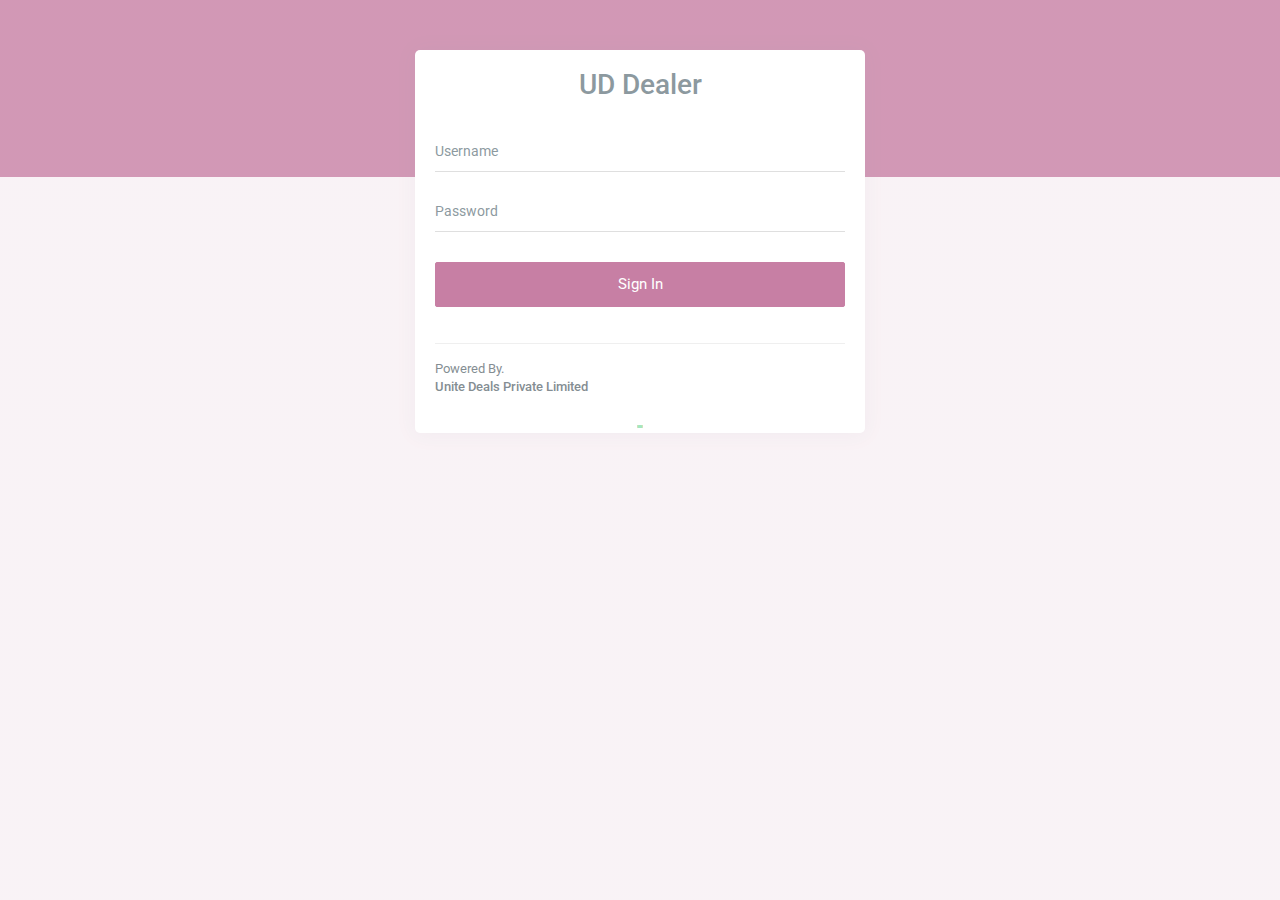
<file: ev-web-app/src/main/resources/templates/dealer-sign-in.html>
<!DOCTYPE html>
<html lang="en" xmlns:th="http://www.thymeleaf.org">


<head>
    <title> UD Electric Dealers </title>
      <meta charset="utf-8">
      <meta name="viewport" content="width=device-width, initial-scale=1.0, user-scalable=0, minimal-ui">
      <meta http-equiv="X-UA-Compatible" content="IE=edge" />
      <!-- Favicon icon -->
      <link rel="icon" href="assets/images/favicon.ico" type="image/x-icon">
      <!-- Google font-->     
      <link href="https://fonts.googleapis.com/css?family=Roboto:400,500" rel="stylesheet">
      <!-- Required Fremwork -->
      <link rel="stylesheet" type="text/css" href="../static/assets/css/bootstrap/css/bootstrap.min.css" th:href="@{/assets/css/bootstrap/css/bootstrap.min.css}">
      <!-- waves.css -->
      <link rel="stylesheet" href="../static/assets/pages/waves/css/waves.min.css" th:href="@{/assets/pages/waves/css/waves.min.css}" type="text/css" media="all">
      <!-- themify-icons line icon -->
      <link rel="stylesheet" type="text/css" href="../static/assets/icon/themify-icons/themify-icons.css" th:href="@{/assets/icon/themify-icons/themify-icons.css}">
      <!-- ico font -->
      <link rel="stylesheet" type="text/css" href="../static/assets/icon/icofont/css/icofont.css" th:href="@{/assets/icon/icofont/css/icofont.css}">
      <!-- Font Awesome -->
      <link rel="stylesheet" type="text/css" href="../static/assets/icon/font-awesome/css/font-awesome.min.css" th:href="@{/assets/icon/font-awesome/css/font-awesome.min.css}">
      <!-- Style.css -->
      <link rel="stylesheet" type="text/css" href="../static/assets/css/style.css" th:href="@{/assets/css/style.css}">
  </head>

  <body themebg-pattern="theme1">
  <!-- Pre-loader start -->
  <div class="theme-loader">
      <div class="loader-track">
          <div class="preloader-wrapper">
              <div class="spinner-layer spinner-blue">
                  <div class="circle-clipper left">
                      <div class="circle"></div>
                  </div>
                  <div class="gap-patch">
                      <div class="circle"></div>
                  </div>
                  <div class="circle-clipper right">
                      <div class="circle"></div>
                  </div>
              </div>
              <div class="spinner-layer spinner-red">
                  <div class="circle-clipper left">
                      <div class="circle"></div>
                  </div>
                  <div class="gap-patch">
                      <div class="circle"></div>
                  </div>
                  <div class="circle-clipper right">
                      <div class="circle"></div>
                  </div>
              </div>
            
              <div class="spinner-layer spinner-yellow">
                  <div class="circle-clipper left">
                      <div class="circle"></div>
                  </div>
                  <div class="gap-patch">
                      <div class="circle"></div>
                  </div>
                  <div class="circle-clipper right">
                      <div class="circle"></div>
                  </div>
              </div>
            
              <div class="spinner-layer spinner-green">
                  <div class="circle-clipper left">
                      <div class="circle"></div>
                  </div>
                  <div class="gap-patch">
                      <div class="circle"></div>
                  </div>
                  <div class="circle-clipper right">
                      <div class="circle"></div>
                  </div>
              </div>
          </div>
      </div>
  </div>
  <!-- Pre-loader end -->

    <section class="login-block">
        <!-- Container-fluid starts -->
        <div class="container">
            <div class="row">
                <div class="col-sm-12">
                    <!-- Authentication card start -->
                        <form class="md-float-material form-material" action="#" th:action="@{/uddealer/login}" th:object="${loginModel}" method="post">
                            <div class="text-center">
                                
                            </div>
                            <div class="auth-box card">
                                <div class="card-block">
                                    <div class="row m-b-20">
                                        <div class="col-md-12">
                                            <h3 class="text-center">UD Dealer</h3>
                                        </div>
                                    </div>
                                    <div class="form-group form-primary">
                                        <input type="text" name="email" class="form-control" required="" th:field="*{username}">
                                        <span class="form-bar"></span>
                                        <label class="float-label">Username</label>
                                    </div>
                                    <div class="form-group form-primary">
                                        <input type="password" name="password" class="form-control" required="" th:field="*{password}">
                                        <span class="form-bar"></span>
                                        <label class="float-label">Password</label>
                                    </div>
                                  
                                    <div class="row m-t-30">
                                        <div class="col-md-12">
                                            <button type="submit" class="btn btn-primary btn-md btn-block waves-effect waves-light text-center m-b-20">Sign in</button>
                                        </div>
                                    </div>
                                    <hr/>
                                    <div class="row">
                                        <div class="col-md-10">
                                            <p class="text-inverse text-left m-b-0">Powered By.</p>
                                            <p class="text-inverse text-left"><a href="index.html"><b>Unite Deals Private Limited</b></a></p>
                                        </div>
                                        <div class="col-md-2">
                                        </div>
                                    </div>
                                </div>
                            </div>
                        </form>
                        <!-- end of form -->
                </div>
                <!-- end of col-sm-12 -->
            </div>
            <!-- end of row -->
        </div>
        <!-- end of container-fluid -->
    </section>
 
    <script type="text/javascript" src="../static/assets/js/jquery/jquery.min.js" th:src="@{/assets/js/jquery/jquery.min.js}"></script>    
     <script type="text/javascript" src="../static/assets/js/jquery-ui/jquery-ui.min.js" th:src="@{/assets/js/jquery-ui/jquery-ui.min.js}"></script>     
     <script type="text/javascript" src="../static/assets/js/popper.js/popper.min.js" th:src="@{/assets/js/popper.js/popper.min.js}"></script>     
     <script type="text/javascript" src="../static/assets/js/bootstrap/js/bootstrap.min.js" th:src="@{/assets/js/bootstrap/js/bootstrap.min.js}"></script>
<!-- waves js -->
<script src="../static/assets/pages/waves/js/waves.min.js" th:src="@{/assets/pages/waves/js/waves.min.js}"></script>
<!-- jquery slimscroll js -->
<script type="text/javascript" src="../static/assets/js/jquery-slimscroll/jquery.slimscroll.js" th:src="@{/assets/js/jquery-slimscroll/jquery.slimscroll.js}"></script>
<!-- modernizr js -->
    <script type="text/javascript" src="../static/assets/js/SmoothScroll.js" th:src="@{/assets/js/SmoothScroll.js}"></script>    
     <script src="../static/assets/js/jquery.mCustomScrollbar.concat.min.js" th:src="@{/assets/js/jquery.mCustomScrollbar.concat.min.js}"></script>
<!-- i18next.min.js -->
<script type="text/javascript" src="../static/assets/js/common-pages.js" th:src="@{/assets/js/common-pages.js}"></script>
</body>

</html>
</file>
